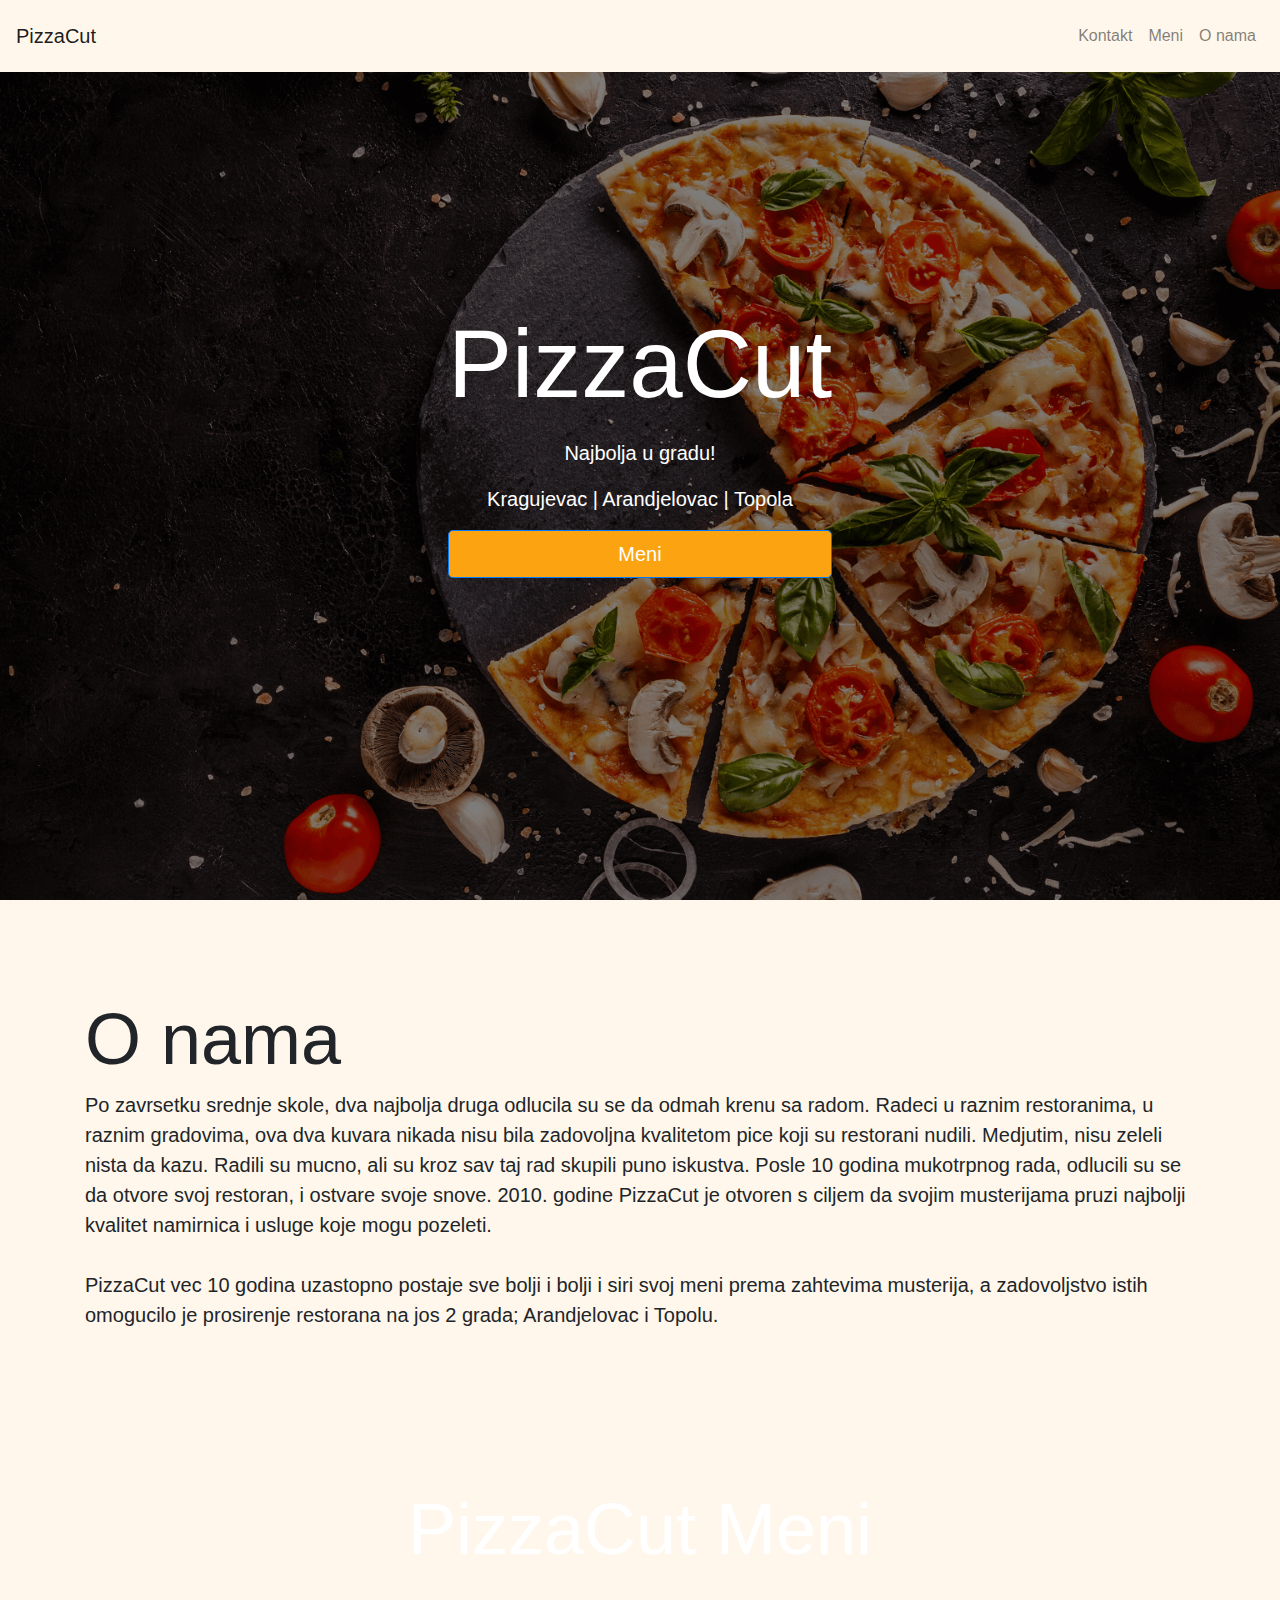
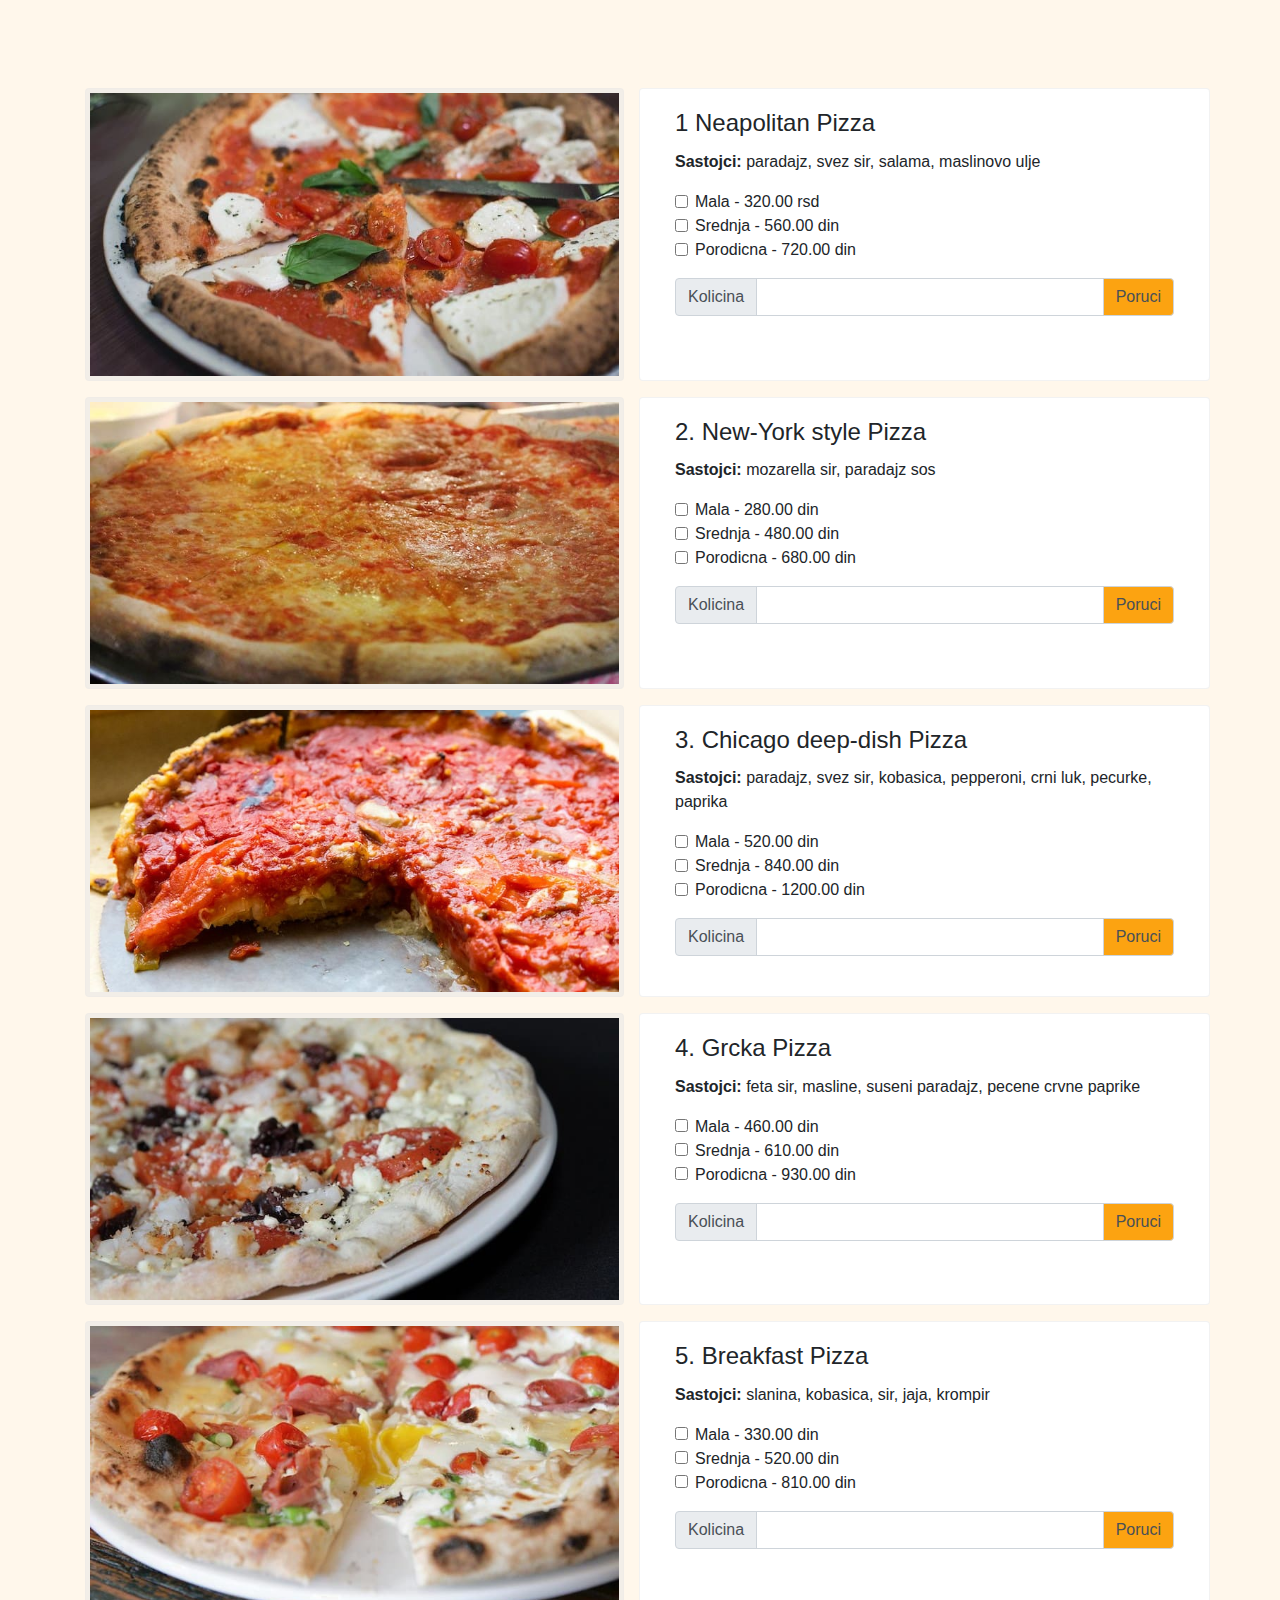
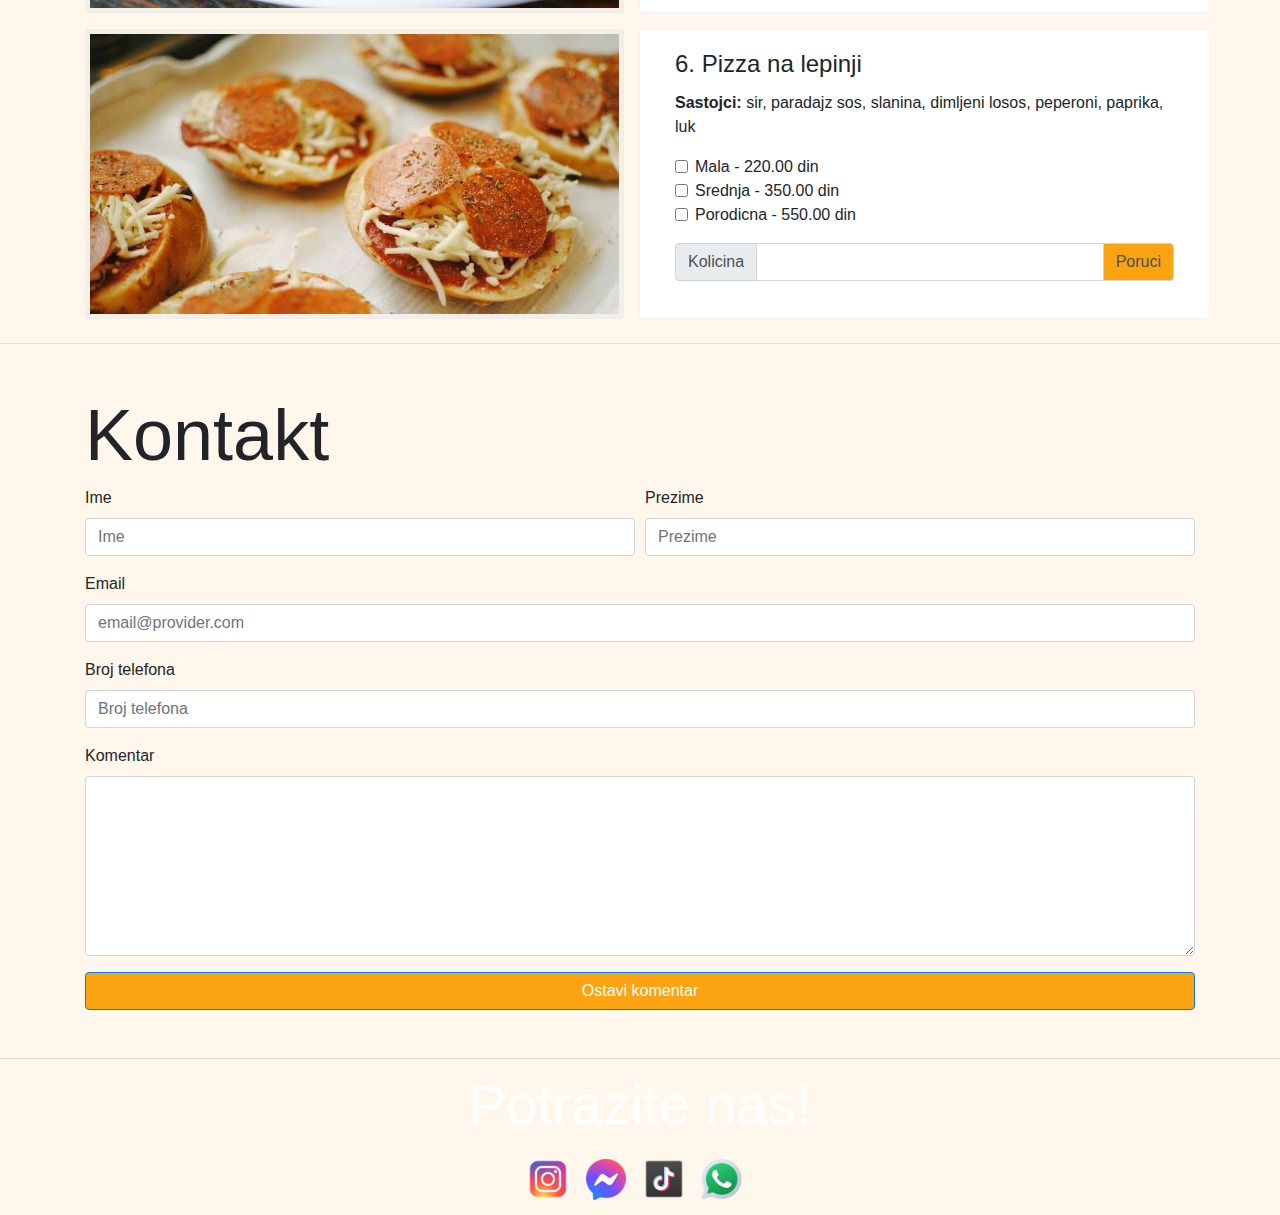
<file: hw-2/index.html>
<html lang="en">

<head>
    <meta charset="UTF-8">
    <meta name="viewport" content="width=device-width, initial-scale=1.0">
    <title>Pizzeria PizzaCut</title>
    <link rel="stylesheet" href="style.css">
</head>

<body>
    <nav class="navbar navbar-expand-lg navbar-light bg-light p-3 navbar-custom fixed-top"
        style="background-color: #FFF7EB !important;">
        <a class="navbar-brand" href="#">PizzaCut</a>
        <button class="navbar-toggler" type="button" data-toggle="collapse" data-target="#navbarSupportedContent"
            aria-controls="navbarSupportedContent" aria-expanded="false" aria-label="Toggle navigation">
            <span class="navbar-toggler-icon"></span>
        </button>
        <div class="collapse navbar-collapse" id="navbarSupportedContent">
            <ul class="navbar-nav ml-auto">
                <li class="nav-item">
                    <a class="nav-link" href="#contact">Kontakt </a>
                </li>
                <li class="nav-item">
                    <a class="nav-link" href="#menu">Meni</a>
                </li>
                <li class="nav-item">
                    <a class="nav-link" href="#about">O nama</a>
                </li>

            </ul>
        </div>
    </nav>
    <div class="d-flex" id="index-banner">
        <div class="my-auto">
            <p class="display-1">PizzaCut</p>
            <p class="lead"><strong>Najbolja u gradu!</strong></p>
            <!-- <hr class="my-4"> -->
            <p class="lead">Kragujevac | Arandjelovac | Topola </p>
            <p class="lead">
                <a class="btn btn-primary btn-lg btn-block" href="#menu" role="button">Meni</a>
            </p>
        </div>
    </div>
    <div class="container py-5 mt-5" id="about">
        <h1 class="display-3">O nama</h1>
        <p class="lead">Po zavrsetku srednje skole, dva najbolja druga odlucila su se da odmah krenu sa radom. Radeci u
            raznim
            restoranima, u raznim gradovima, ova dva kuvara nikada nisu bila zadovoljna kvalitetom pice koji su
            restorani nudili. Medjutim, nisu zeleli nista da kazu. Radili su mucno, ali su kroz sav taj rad skupili puno
            iskustva. Posle 10 godina mukotrpnog rada, odlucili su se da otvore svoj restoran, i ostvare svoje snove.
            2010. godine PizzaCut je otvoren s ciljem da svojim musterijama pruzi najbolji kvalitet namirnica i usluge
            koje mogu pozeleti.<br><br>
            PizzaCut vec 10 godina uzastopno postaje sve bolji i bolji i siri svoj meni prema zahtevima musterija, a
            zadovoljstvo
            istih omogucilo je prosirenje restorana na jos 2 grada; Arandjelovac i Topolu.
        </p>
    </div>
    <div class="d-flex py-5 justify-content-center " id="menu">
        <span class="display-3 align-middle" id="menuHeading">PizzaCut Meni</span>
    </div>
    <div class="container my-4">
        <div class="row mt-3">
            <div class="col-lg"><img src="images/neapolitan-pizza.jpg" alt="..." class="img-thumbnail"></div>
            <div class="col-lg card">
                <div class="card-body">
                    <p class="h4 card-title">1 Neapolitan Pizza</p>
                    <p class="card-text"><strong>Sastojci:</strong> paradajz, svez sir, salama, maslinovo ulje</p>
                    <div class="order">
                        <div class="form-check">
                            <input class="form-check-input" type="checkbox" name="inlineCheckBoxOptions" id="inlinecheckbox1"
                                value="option1">
                            <label class="form-check-label" for="inlinecheckbox1">Mala - 320.00 rsd</label>
                        </div>
                        <div class="form-check">
                            <input class="form-check-input" type="checkbox" name="inlinecheckboxOptions" id="inlinecheckbox2"
                                value="option2">
                            <label class="form-check-label" for="inlinecheckbox2">Srednja - 560.00 din</label>
                        </div>
                        <div class="form-check">
                            <input class="form-check-input" type="checkbox" name="inlinecheckboxOptions" id="inlinecheckbox3"
                                value="option3">
                            <label class="form-check-label" for="inlinecheckbox3">Porodicna - 720.00 din</label>

                        </div>
                        <div class="input-group input-group mt-3">
                            <div class="input-group-prepend">
                                <span class="input-group-text" id="inputGroup-sizing-lg">Kolicina</span>
                            </div>
                            <input type="number" class="form-control" aria-label="Sizing example input"
                                aria-describedby="inputGroup-sizing-lg">
                            <div class="input-group-append">
                                <button class="input-group-text btn btn-primary"
                                    id="inputGroup-sizing-lg">Poruci</button>
                            </div>
                        </div>
                    </div>
                </div>
            </div>
        </div>
        <div class="row mt-3">
            <div class="col-lg"><img src="images/new-york-pizza.jpg" alt="..." class="img-thumbnail"></div>
            <div class="col-lg card">
                <div class="card-body">
                    <p class="h4 card-title">2. New-York style Pizza</p>
                    <p class="card-text"><strong>Sastojci:</strong> mozarella sir, paradajz sos</p>
                    <div class="order">
                        <div class="form-check">
                            <input class="form-check-input" type="checkbox" name="inlinecheckboxOptions" id="inlinecheckbox4"
                                value="option1">
                            <label class="form-check-label" for="inlinecheckbox4">Mala - 280.00 din</label>
                        </div>
                        <div class="form-check">
                            <input class="form-check-input" type="checkbox" name="inlinecheckboxOptions" id="inlinecheckbox5"
                                value="option2">
                            <label class="form-check-label" for="inlinecheckbox5">Srednja - 480.00 din</label>
                        </div>
                        <div class="form-check">
                            <input class="form-check-input" type="checkbox" name="inlinecheckboxOptions" id="inlinecheckbox6"
                                value="option3">
                            <label class="form-check-label" for="inlinecheckbox6">Porodicna - 680.00 din</label>

                        </div>
                        <div class="input-group input-group mt-3">
                            <div class="input-group-prepend">
                                <span class="input-group-text" id="inputGroup-sizing-lg">Kolicina</span>
                            </div>
                            <input type="number" class="form-control" aria-label="Sizing example input"
                                aria-describedby="inputGroup-sizing-lg">
                            <div class="input-group-append">
                                <button class="input-group-text btn btn-primary"
                                    id="inputGroup-sizing-lg">Poruci</button>
                            </div>
                        </div>
                    </div>
                </div>
            </div>
        </div>
        <div class="row mt-3">
            <div class="col-lg"><img src="images/deep-dish-pizza.jpg" alt="..." class="img-thumbnail"></div>
            <div class="col-lg card">
                <div class="card-body">
                    <p class="h4 card-title">3. Chicago deep-dish Pizza</p>
                    <p class="card-text"><strong>Sastojci:</strong> paradajz, svez sir, kobasica, pepperoni, crni luk,
                        pecurke, paprika</p>
                    <div class="order">
                        <div class="form-check">
                            <input class="form-check-input" type="checkbox" name="inlinecheckboxOptions" id="inlinecheckbox7"
                                value="option1">
                            <label class="form-check-label" for="inlinecheckbox7">Mala - 520.00 din</label>
                        </div>
                        <div class="form-check">
                            <input class="form-check-input" type="checkbox" name="inlinecheckboxOptions" id="inlinecheckbox8"
                                value="option2">
                            <label class="form-check-label" for="inlinecheckbox8">Srednja - 840.00 din</label>
                        </div>
                        <div class="form-check">
                            <input class="form-check-input" type="checkbox" name="inlinecheckboxOptions" id="inlinecheckbox9"
                                value="option3">
                            <label class="form-check-label" for="inlinecheckbox9">Porodicna - 1200.00 din</label>

                        </div>
                        <div class="input-group input-group mt-3">
                            <div class="input-group-prepend">
                                <span class="input-group-text" id="inputGroup-sizing-lg">Kolicina</span>
                            </div>
                            <input type="number" class="form-control" aria-label="Sizing example input"
                                aria-describedby="inputGroup-sizing-lg">
                            <div class="input-group-append">
                                <button class="input-group-text btn btn-primary"
                                    id="inputGroup-sizing-lg">Poruci</button>
                            </div>
                        </div>
                    </div>
                </div>
            </div>
        </div>
        <div class="row mt-3">
            <div class="col-lg"><img src="images/greek-pizza.jpg" alt="..." class="img-thumbnail"></div>
            <div class="col-lg card">
                <div class="card-body">
                    <p class="h4 card-title">4. Grcka Pizza</p>
                    <p class="card-text"><strong>Sastojci:</strong> feta sir, masline, suseni paradajz, pecene crvne
                        paprike</p>
                    <div class="order">
                        <div class="form-check">
                            <input class="form-check-input" type="checkbox" name="inlinecheckboxOptions" id="inlinecheckbox10"
                                value="option1">
                            <label class="form-check-label" for="inlinecheckbox10">Mala - 460.00 din</label>
                        </div>
                        <div class="form-check">
                            <input class="form-check-input" type="checkbox" name="inlinecheckboxOptions" id="inlinecheckbox11"
                                value="option2">
                            <label class="form-check-label" for="inlinecheckbox11">Srednja - 610.00 din</label>
                        </div>
                        <div class="form-check">
                            <input class="form-check-input" type="checkbox" name="inlinecheckboxOptions" id="inlinecheckbox12"
                                value="option3">
                            <label class="form-check-label" for="inlinecheckbox12">Porodicna - 930.00 din</label>
                        </div>
                        <div class="input-group input-group mt-3">
                            <div class="input-group-prepend">
                                <span class="input-group-text" id="inputGroup-sizing-lg">Kolicina</span>
                            </div>
                            <input type="number" class="form-control" aria-label="Sizing example input"
                                aria-describedby="inputGroup-sizing-lg">
                            <div class="input-group-append">
                                <button class="input-group-text btn btn-primary"
                                    id="inputGroup-sizing-lg">Poruci</button>
                            </div>
                        </div>
                    </div>
                </div>
            </div>
        </div>
        <div class="row mt-3">
            <div class="col-lg"><img src="images/breakfast-pizza.jpg" alt="..." class="img-thumbnail"></div>
            <div class="col-lg card">
                <div class="card-body">
                    <p class="h4 card-title">5. Breakfast Pizza</p>
                    <p class="card-text"><strong>Sastojci:</strong> slanina, kobasica, sir, jaja, krompir</p>
                    <div class="order">
                        <div class="form-check">
                            <input class="form-check-input" type="checkbox" name="inlinecheckboxOptions" id="inlinecheckbox13"
                                value="option1">
                            <label class="form-check-label" for="inlinecheckbox13">Mala - 330.00 din</label>
                        </div>
                        <div class="form-check">
                            <input class="form-check-input" type="checkbox" name="inlinecheckboxOptions" id="inlinecheckbox14"
                                value="option2">
                            <label class="form-check-label" for="inlinecheckbox14">Srednja - 520.00 din</label>
                        </div>
                        <div class="form-check">
                            <input class="form-check-input" type="checkbox" name="inlinecheckboxOptions" id="inlinecheckbox15"
                                value="option3">
                            <label class="form-check-label" for="inlinecheckbox15">Porodicna - 810.00 din</label>

                        </div>
                        <div class="input-group input-group mt-3">
                            <div class="input-group-prepend">
                                <span class="input-group-text" id="inputGroup-sizing-lg">Kolicina</span>
                            </div>
                            <input type="number" class="form-control" aria-label="Sizing example input"
                                aria-describedby="inputGroup-sizing-lg">
                            <div class="input-group-append">
                                <button class="input-group-text btn btn-primary"
                                    id="inputGroup-sizing-lg">Poruci</button>
                            </div>
                        </div>
                    </div>
                </div>
            </div>
        </div>
        <div class="row mt-3">
            <div class="col-lg"><img src="images/bagel-pizza.jpg" alt="..." class="img-thumbnail"></div>
            <div class="col-lg card">
                <div class="card-body">
                    <p class="h4 card-title">6. Pizza na lepinji</p>
                    <p class="card-text"><strong>Sastojci:</strong> sir, paradajz sos, slanina, dimljeni losos,
                        peperoni, paprika, luk</p>
                    <div class="order">
                        <div class="form-check">
                            <input class="form-check-input" type="checkbox" name="inlinecheckboxOptions" id="inlinecheckbox16"
                                value="option1">
                            <label class="form-check-label" for="inlinecheckbox16">Mala - 220.00 din</label>
                        </div>
                        <div class="form-check">
                            <input class="form-check-input" type="checkbox" name="inlinecheckboxOptions" id="inlinecheckbox17"
                                value="option2">
                            <label class="form-check-label" for="inlinecheckbox17">Srednja - 350.00 din</label>
                        </div>
                        <div class="form-check">
                            <input class="form-check-input" type="checkbox" name="inlinecheckboxOptions" id="inlinecheckbox18"
                                value="option3">
                            <label class="form-check-label" for="inlinecheckbox18">Porodicna - 550.00 din</label>

                        </div>
                        <div class="input-group input-group mt-3">
                            <div class="input-group-prepend">
                                <span class="input-group-text" id="inputGroup-sizing-lg">Kolicina</span>
                            </div>
                            <input type="number" class="form-control" aria-label="Sizing example input"
                                aria-describedby="inputGroup-sizing-lg">
                            <div class="input-group-append">
                                <button class="input-group-text btn btn-primary"
                                    id="inputGroup-sizing-lg">Poruci</button>
                            </div>
                        </div>
                    </div>
                </div>
            </div>
        </div>
    </div>
    <hr>
    <div id="contact" class="container my-5">
        <h1 class="display-3">Kontakt</h1>
        <form>
            <div class="form-row">
                <div class="form-group col-md-6">
                    <label for="Ime">Ime</label>
                    <input type="text" class="form-control" id="ime" placeholder="Ime" required>
                </div>
                <div class="form-group col-md-6">
                    <label for="prezime">Prezime</label>
                    <input type="text" class="form-control" id="prezime" placeholder="Prezime" required>
                </div>
            </div>
            <div class="form-group">
                <label for="email">Email</label>
                <input type="email" class="form-control" id="email" placeholder="email@provider.com" required>
            </div>
            <div class="form-group">
                <label for="brtel">Broj telefona</label>
                <input type="number" class="form-control" id="brtel" placeholder="Broj telefona">
            </div>
            <div class="form-group">
                <label for="exampleFormControlTextarea1">Komentar</label>
                <textarea class="form-control" id="exampleFormControlTextarea1" rows="3"></textarea>
              </div>
            <button type="submit" class="btn btn-primary btn-block">Ostavi komentar</button>
        </form>
    </div>
    </div>
    <footer class="card-footer" id="footer">
        <p class = "display-4 text-center">Potrazite nas!</p>
        <div class = "contact d-flex justify-content-center">
        <a href="#"><img src="images/instagram.png" alt="" class = "icon"></a>
        <a href="#"><img src="images/messenger.png" alt="" class = "icon"></a>
        <a href="#"><img src="images/tiktok.png" alt="" class = "icon"></a>
        <a href="#"><img src="images/whatsapp.png" alt="" class = "icon"></a>
    </div>
    </footer>
    <script src="https://code.jquery.com/jquery-3.5.1.js"
        integrity="sha256-QWo7LDvxbWT2tbbQ97B53yJnYU3WhH/C8ycbRAkjPDc=" crossorigin="anonymous"></script>
    <script src="https://stackpath.bootstrapcdn.com/bootstrap/4.5.2/js/bootstrap.min.js"
        integrity="sha384-B4gt1jrGC7Jh4AgTPSdUtOBvfO8shuf57BaghqFfPlYxofvL8/KUEfYiJOMMV+rV" crossorigin="anonymous">
    </script>
    <link rel="stylesheet" href="https://stackpath.bootstrapcdn.com/bootstrap/4.5.2/css/bootstrap.min.css"
        integrity="sha384-JcKb8q3iqJ61gNV9KGb8thSsNjpSL0n8PARn9HuZOnIxN0hoP+VmmDGMN5t9UJ0Z" crossorigin="anonymous">
</body>

</html>
</file>
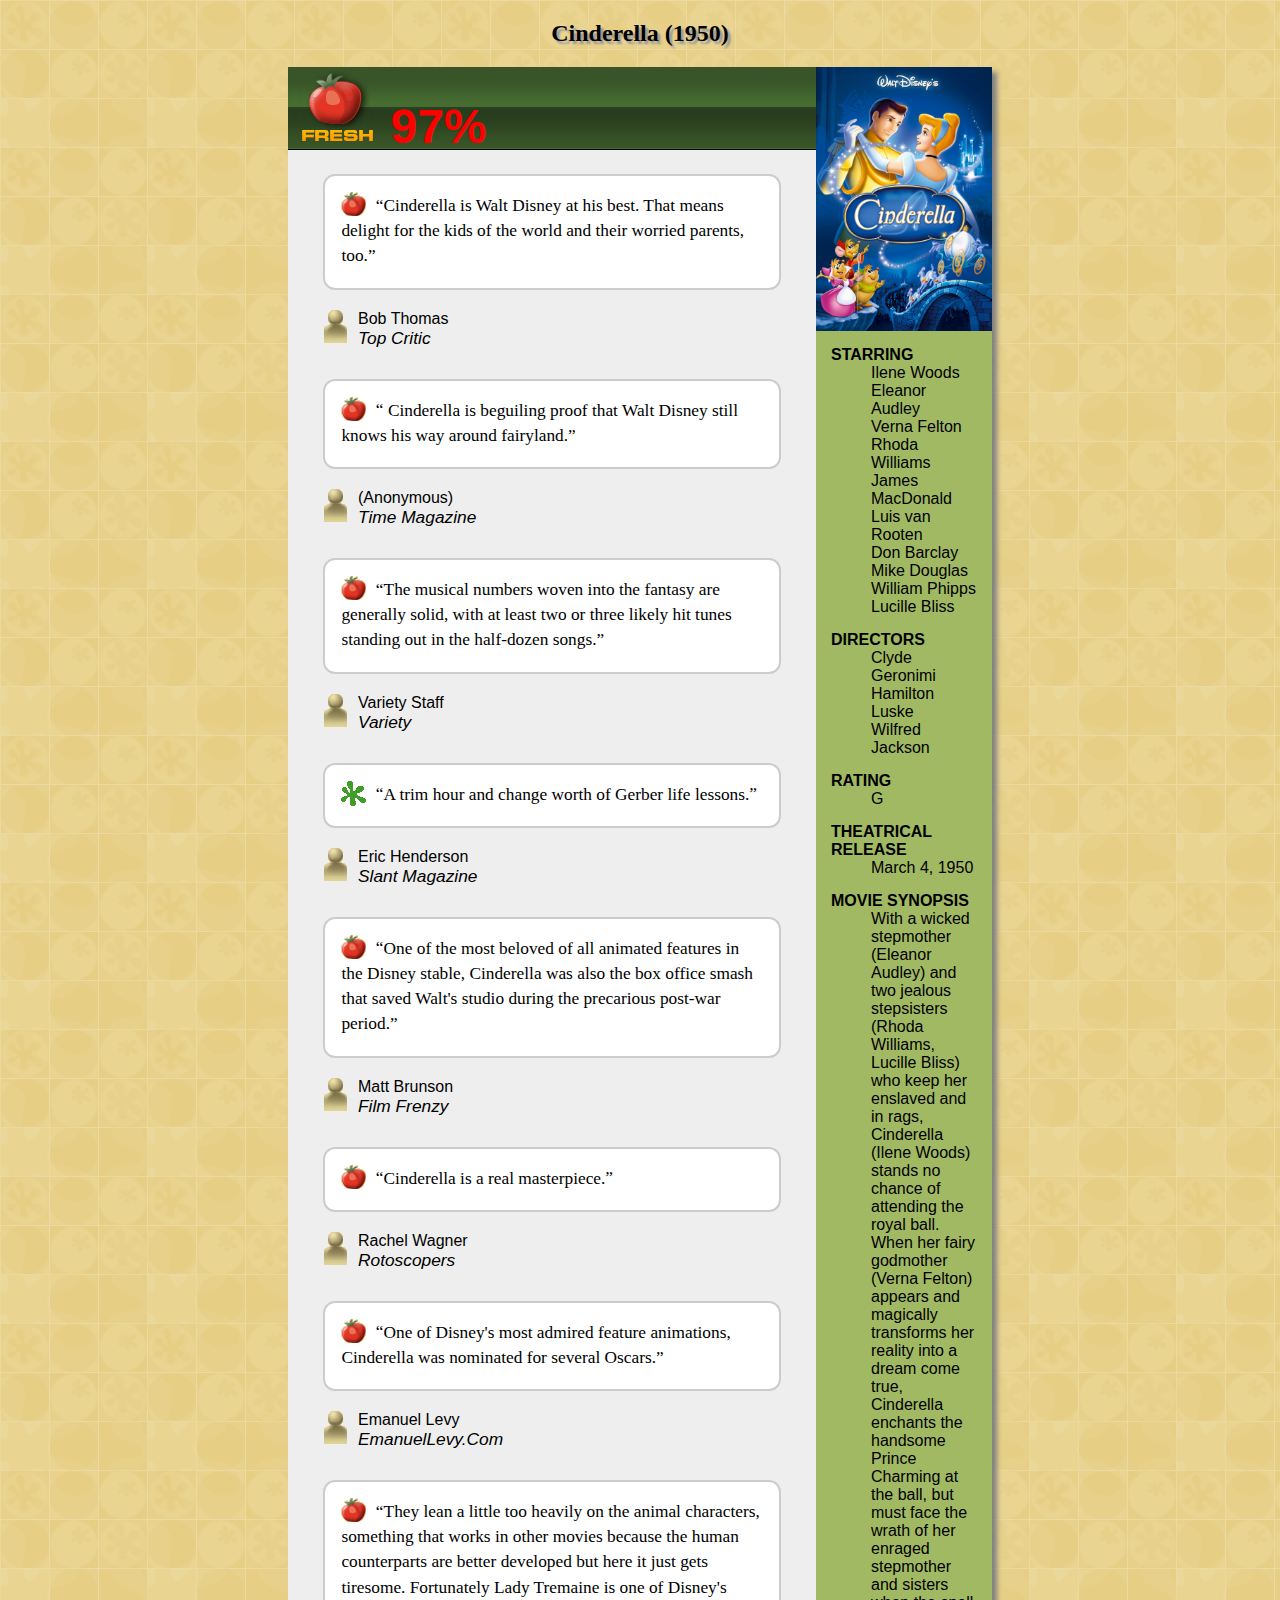
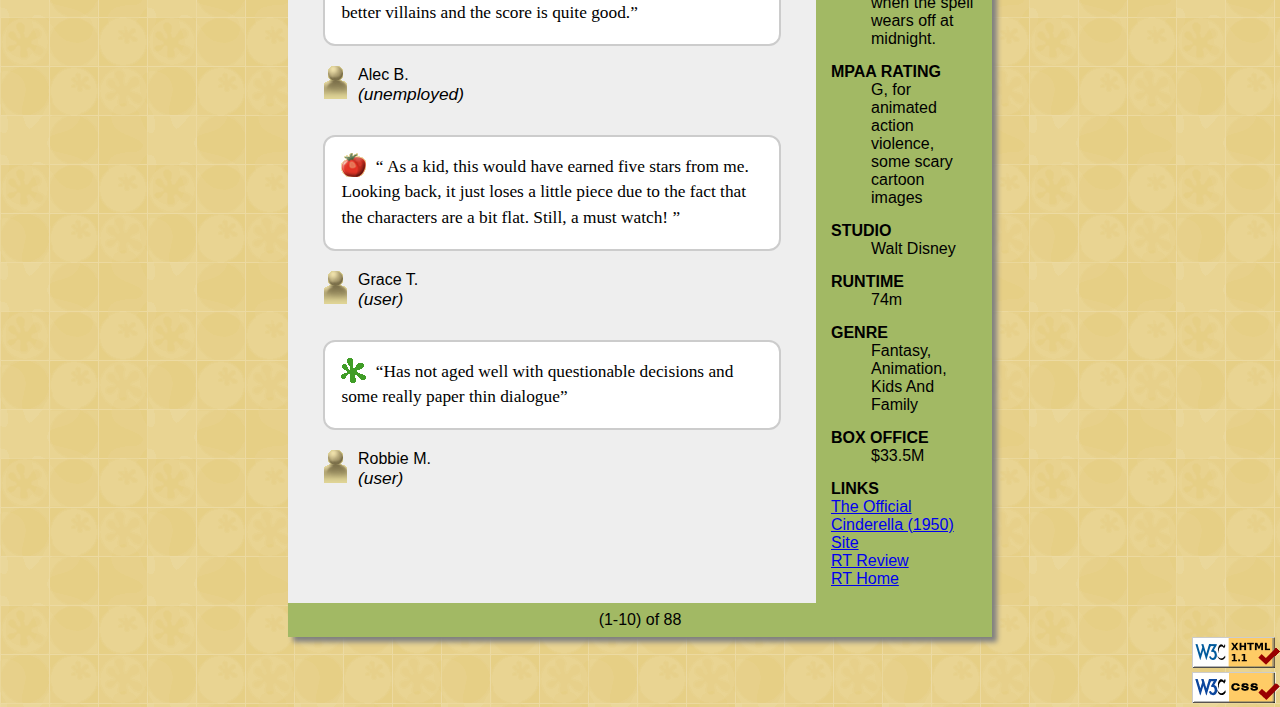
<file: hw-1/movie_index.html>
<!DOCTYPE html>
<html>
<!--
    Domaci 1 (PIA 2020)
    Kretiranje web stranice posvecene mom omiljenom crtanom filmu iz detinjstva
	-->
<head>
    <title>PIA HW - Movie review</title>
    <meta name="author" content="Milica Stevic" />
    <meta charset="utf-8" />
    <meta name="description" content="HTML/CSS homework assignment." />
    <meta name="keywords" content="pia, web programming, html, css" />
    <link rel="stylesheet" href="movie.css">
</head>

<body>
    <!-- Movie headding -->
    <header>
        <h1>Cinderella (1950)</h1>
    </header>
    <div class="container">

        <div class="content">
            <div class="content-main">
                <div class="rating">
                    <img src="images/freshbig.png" alt="Rotten" />
                    <span>97%</span>
                </div>
                <div class="critic">
                    <p class="quotebubble">
                        <img src="images/fresh.gif" alt="Fresh" class="icon" />
                        <q>Cinderella is Walt Disney at his best. That means delight for the kids of the world and their
                            worried parents, too.</q>
                    </p>
                    <p class="critic-info">
                        <img src="images/critic.gif" alt="Critic-male" class="icon" />
                        Bob Thomas <br />
                        <span class="publication">Top Critic</span>
                    </p>
                </div>

                <div class="critic">
                    <p class="quotebubble">
                        <img src="images/fresh.gif" alt="Fresh" class="icon" />
                        <q>
                            Cinderella is beguiling proof that Walt Disney still knows his way around fairyland.</q>
                    </p>
                    <p class="critic-info">
                        <img src="images/critic.gif" alt="Critic" class="icon" />
                        (Anonymous) <br />
                        <span class="publication">Time Magazine</span>
                    </p>
                </div>
                <div class="critic">
                    <p class="quotebubble">
                        <img src="images/fresh.gif" alt="Fresh" class="icon" />
                        <q>The musical numbers woven into the fantasy are generally solid, with at least two or three
                            likely hit tunes standing out in the half-dozen songs.</q>
                    </p>
                    <p class="critic-info">
                        <img src="images/critic.gif" alt="Critic" class="icon" />
                        Variety Staff<br>
                        <span class="publication">Variety</span>
                    </p>
                </div>
                <div class="critic">
                    <p class="quotebubble">
                        <img src="images/rotten.gif" alt="Rotten" class="icon" />
                        <q>A trim hour and change worth of Gerber life lessons.</q>
                    </p>
                    <p class="critic-info">
                        <img src="images/critic.gif" alt="Critic" class="icon" />
                        Eric Henderson <br />
                        <span class="publication">Slant Magazine</span>
                    </p>
                </div>
                <div class="critic">
                    <p class="quotebubble">
                        <img src="images/fresh.gif" alt="Fresh" class="icon" />
                        <q>One of the most beloved of all animated features in the Disney stable, Cinderella was also
                            the box office smash that saved Walt's studio during the precarious post-war period.</q>
                    </p>
                    <p class="critic-info">
                        <img src="images/critic.gif" alt="Critic" class="icon" />
                        Matt Brunson <br />
                        <span class="publication">Film Frenzy</span>
                    </p>
                </div>
                <div class="critic">
                    <p class="quotebubble">
                        <img src="images/fresh.gif" alt="Fresh" class="icon" />
                        <q>Cinderella is a real masterpiece.</q>
                    </p>
                    <p class="critic-info">
                        <img src="images/critic.gif" alt="Critic" class="icon" />
                        Rachel Wagner<br />
                        <span class="publication">Rotoscopers</span>
                    </p>
                </div>
                <div class="critic">
                    <p class="quotebubble">
                        <img src="images/fresh.gif" alt="Fresh" class="icon" />
                        <q>One of Disney's most admired feature animations, Cinderella was nominated for several
                            Oscars.</q>
                    </p>
                    <p class="critic-info">
                        <img src="images/critic.gif" alt="Critic" class="icon" />
                        Emanuel Levy <br />
                        <span class="publication">EmanuelLevy.Com</span>
                    </p>
                </div>
                <div class="critic">
                    <p class="quotebubble">
                        <img src="images/fresh.gif" alt="Fresh" class="icon" />
                        <q>They lean a little too heavily on the animal characters, something that works in other movies
                            because the human counterparts are better developed but here it just gets tiresome.
                            Fortunately Lady Tremaine is one of Disney's better villains and the score is quite
                            good.</q>
                    </p>

                    <p class="critic-info">
                        <img src="images/critic.gif" alt="Critic" class="icon" />
                        Alec B. <br />
                        <span class="publication">(unemployed)</span>
                    </p>
                </div>
                <div class="critic">
                    <p class="quotebubble">
                        <img src="images/fresh.gif" alt="Fresh" class="icon" />
                        <q>
                            As a kid, this would have earned five stars from me. Looking back, it just loses a little
                            piece due to the fact that the characters are a bit flat. Still, a must watch!
                        </q>
                    </p>
                    <p class="critic-info">
                        <img src="images/critic.gif" alt="Critic" class="icon" />
                        Grace T. <br />
                        <span class="publication">(user)</span>
                    </p>
                </div>
                <div class="critic">
                    <p class="quotebubble">
                        <img src="images/rotten.gif" alt="Rotten" class="icon" />
                        <q>Has not aged well with questionable decisions and some really paper thin dialogue</q>
                    </p>
                    <p class="critic-info">
                        <img src="images/critic.gif" alt="Critic" class="icon" />
                        Robbie M. <br />
                        <span class="publication">(user)</span>
                    </p>
                </div>
            </div>
            <div class="content-sidebar">
                <!-- sekcija sa informacijama: desna kolona. -->
                <img src="images/cover.jpg" alt="general overview" class="icon" />
                <dl class="sidebar-info">
                    <dt>STARRING</dt>
                    <dd>
                        Ilene Woods <br>
                        Eleanor Audley<br>
                        Verna Felton<br>
                        Rhoda Williams<br>
                        James MacDonald<br>
                        Luis van Rooten<br>
                        Don Barclay<br>
                        Mike Douglas<br>
                        William Phipps<br>
                        Lucille Bliss<br>
                    </dd>

                    <dt>DIRECTORS</dt>
                    <dd>
                        Clyde Geronimi<br>
                        Hamilton Luske<br>
                        Wilfred Jackson<br></dd>

                    <dt>RATING</dt>
                    <dd>G</dd>

                    <dt>THEATRICAL RELEASE</dt>
                    <dd>March 4, 1950</dd>

                    <dt>MOVIE SYNOPSIS</dt>
                    <dd>
                        With a wicked stepmother (Eleanor Audley) and two jealous stepsisters (Rhoda Williams, Lucille
                        Bliss) who keep her enslaved and in rags, Cinderella (Ilene Woods) stands no chance of attending
                        the royal ball. When her fairy godmother (Verna Felton) appears and magically transforms her
                        reality into a dream come true, Cinderella enchants the handsome Prince Charming at the ball,
                        but must face the wrath of her enraged stepmother and sisters when the spell wears off at
                        midnight.
                    </dd>

                    <dt>MPAA RATING</dt>
                    <dd>G, for animated action violence, some scary cartoon images</dd>

                    <dt>STUDIO</dt>
                    <dd>Walt Disney</dd>

                    <dt>RUNTIME</dt>
                    <dd>74m</dd>

                    <dt>GENRE</dt>
                    <dd>
                        Fantasy, Animation, Kids And Family
                    </dd>

                    <dt>BOX OFFICE</dt>
                    <dd>$33.5M</dd>

                    <dt>LINKS</dt>
                    <dd id="linkList">
                        <ul>
                            <li class="links">
                                <a href="https://movies.disney.com/cinderella-1950">The Official Cinderella (1950)
                                    Site</a>
                            </li><br>
                            <li class="links">
                                <a href="https://www.rottentomatoes.com/m/cinderella">RT Review</a>
                            </li><br>
                            <li class="links"><a href="http://www.rottentomatoes.com/">RT Home</a></li><br>
                        </ul>
                    </dd>
                </dl>

            </div>

        </div>
        <footer>(1-10) of 88</footer>

    </div>


    <div id="w3c">
        <a href="images/validate-html.php"><img src="images/w3c-html.png" alt="Valid HTML5" /></a><br />
        <a href="images/validate-css.php"><img src="images/w3c-css.png" alt="Valid CSS" /></a>
    </div>
</body>

</html>
</file>
<file: hw-2/style.css>
html{
    scroll-behavior: smooth;
    scrollbar-color: #FCA311;
}
body{
    background-color: #FFF7EB !important;
   
}

#index-banner{
    width: 100%;
    justify-content: center;
    height: 100%;
    text-align: center;
    /* background-image:  */
    background: linear-gradient( rgba(0, 0, 0, 0.5), rgba(0, 0, 0, 0.5) ), url("images/bg-1.png");
    color: white;
    border-radius: 0px;
    background-attachment: fixed;
    background-position: center;
    background-repeat: no-repeat;
    background-size: cover;
}
.btn-primary, .btn-primary:hover, .btn-primary:active, .btn-primary:visited {
    background-color:  #FCA311 !important;
}
#menu{
    background: linear-gradient( rgba(0, 0, 0, 0.5), rgba(0, 0, 0, 0.5) ), url("images/bg-1.png");
    color: white;
    height: 30%;
    border-radius: 0px;
    background-attachment: fixed;
    background-position:bottom;
    background-repeat: no-repeat;
    background-size: cover;
}
#menuHeading{
    margin-top: auto;
    margin-bottom: auto;
}
#footer{
    background: linear-gradient( rgba(0, 0, 0, 0.5), rgba(0, 0, 0, 0.5) ), url("images/bg-1.png");
    color: white;
    height: auto;
    border-radius: 0px;
    background-attachment: fixed;
    background-position:bottom;
    background-repeat: no-repeat;
    background-size: cover;
}
.img-thumbnail{
    border-color: rgb(229, 229, 229,0.1) !important;
    background-color: rgb(229, 229, 229,0.5) !important;

}
.card{
    border-color: rgb(229, 229, 229,0.5) !important;
}
textarea{
    height: 20% !important;
}
.icon{
    height: 48px;
    margin-right: 10px;
}
</file>
<file: hw-1/movie.css>
/* Css fajl glavne stranice */

* {
    margin: 0px;
    padding: 0px;
    box-sizing: border-box;
    font-size: 12pt;
    font-family: Arial, Helvetica, sans-serif;
}

body {
    background-image: url("images/background.png");
}

.icon {
    margin-right: 5px;
}

header>h1 {
    margin: 10px;
    padding: 10px;
    text-shadow: 3px 3px 2px #999999;
    text-align: center;
    font-size: 24px;
    font-style: bold;
    font-family: Georgia, 'Times New Roman', Times, serif;
}

.container {
    width: 55%;
    margin: 0 auto;
    box-shadow: 5px 5px 5px grey;
}

.content {
    display: flex;
    background-color: #EEEEEE;
}

.content-main {
    width: 90%;
}

.content-sidebar {
    width: 30%;
    background-color: #A2B964;
}

.content-sidebar>img {
    width: 100%;
    display: block;
}

.rating {
    background-image: url("images/rbg.png");
    background-repeat: repeat-x;
    padding: 0px;
}

.rating>span {
    font-size: 48px;
    font-weight: bold;
    color: red;
    vertical-align: bottom;
}

.quotebubble {
    padding: 1em;
    margin: 0px auto 0px auto;
    background-color: white;
    border-radius: 12px;
    border: 2px solid;
    border-color: #CCCCCC;
    width: 90%;
}

.quotebubble>img {
    margin-right: 5px;
}

.critic {
    padding: 10px;
    margin-top: 10px;
}

.critic-info {
    padding-left: 20px;
    margin-top: 20px;
}

.critic-info>img {
    float: left;
}

.publication {
    font-style: italic;
    font-size: 13pt;
}

q {
    vertical-align: super;
    font-size: 13pt;
    font-family: Georgia, 'Times New Roman', Times, serif;
}

.sidebar-info {
    padding: 15px;
    font-weight: bold;
}

dl,
dt,
dd {
    margin-left: revert;
}

dd {
    font-weight: normal;
    margin-bottom: 15px;
}

.links {
    display: inline;
    margin: 0px;
    padding: 0px;
}

#linkList {
    margin: 0px;
    padding: 0px;
}

footer {
    background-color: #A2B964;
    text-align: center;
    display: block;
    width: 100%;
    padding: 0.5em;
}

#w3c {
    float: right;
}
</file>
